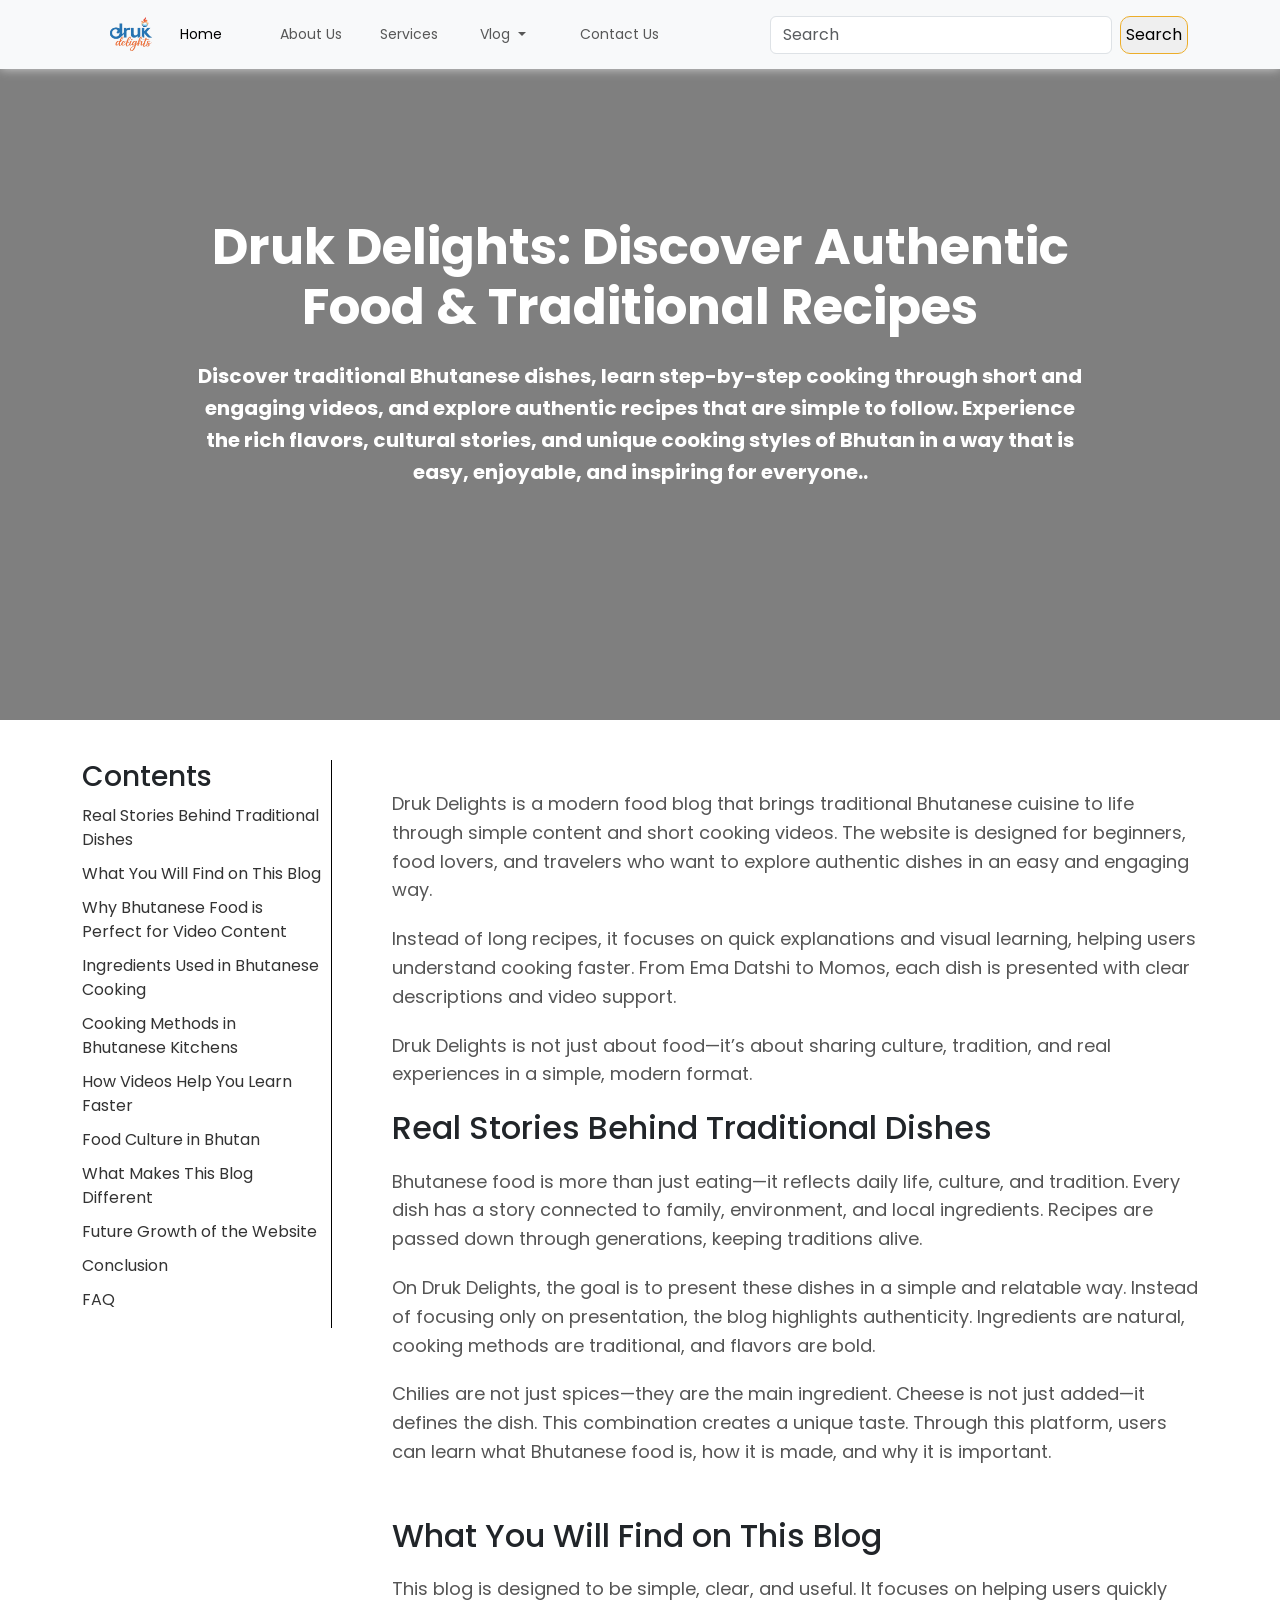
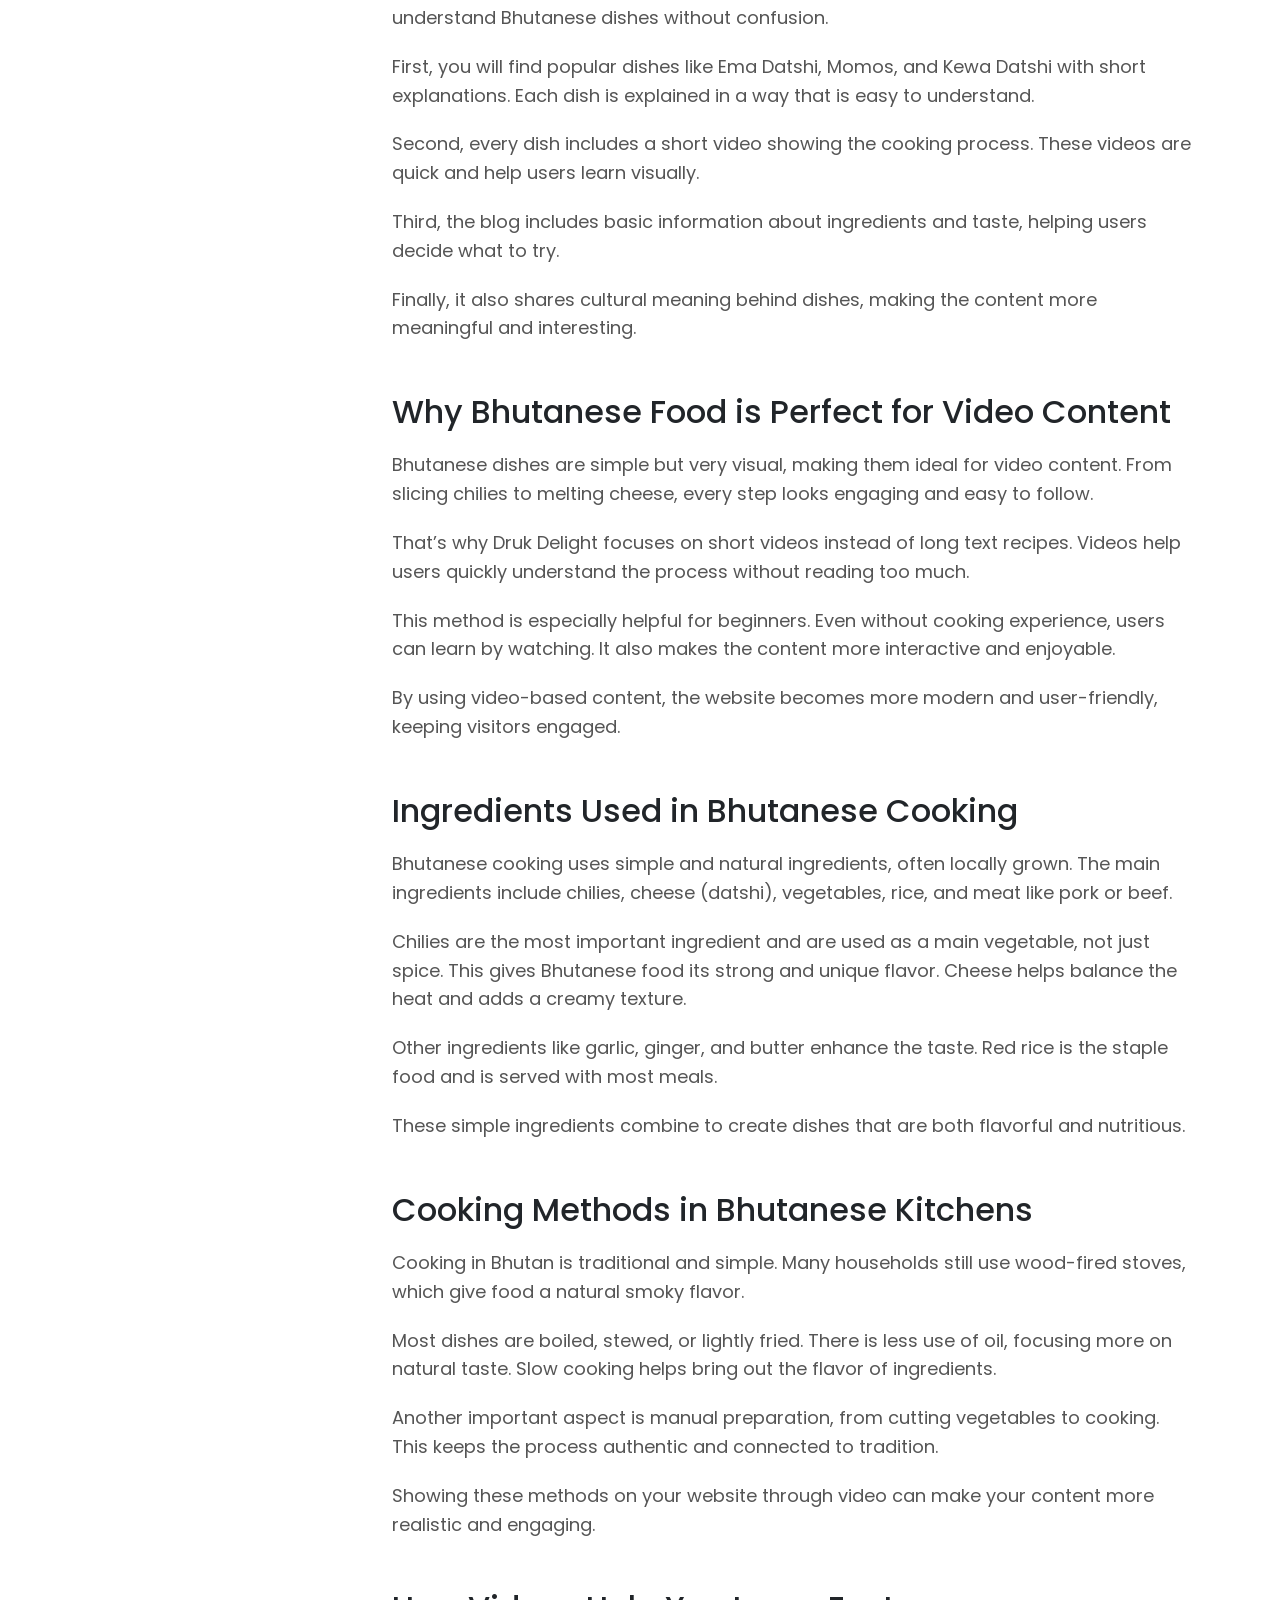
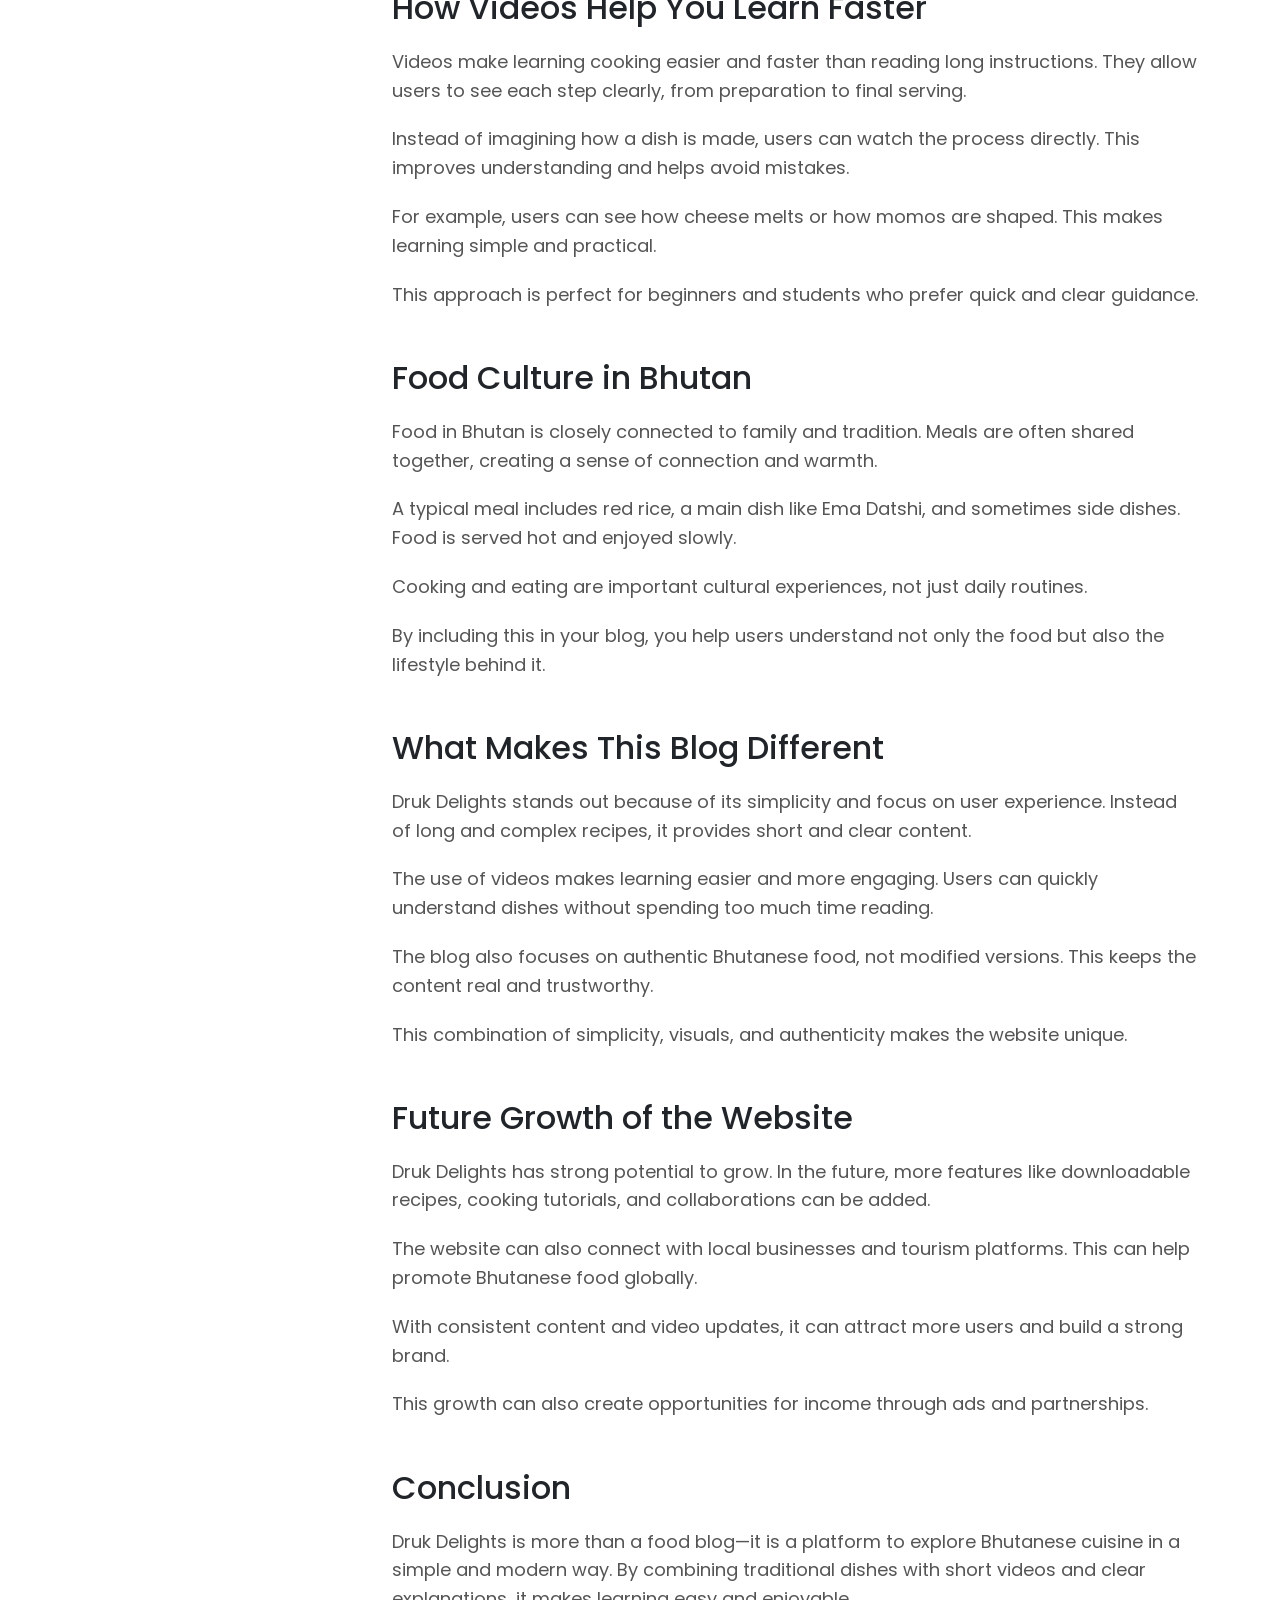
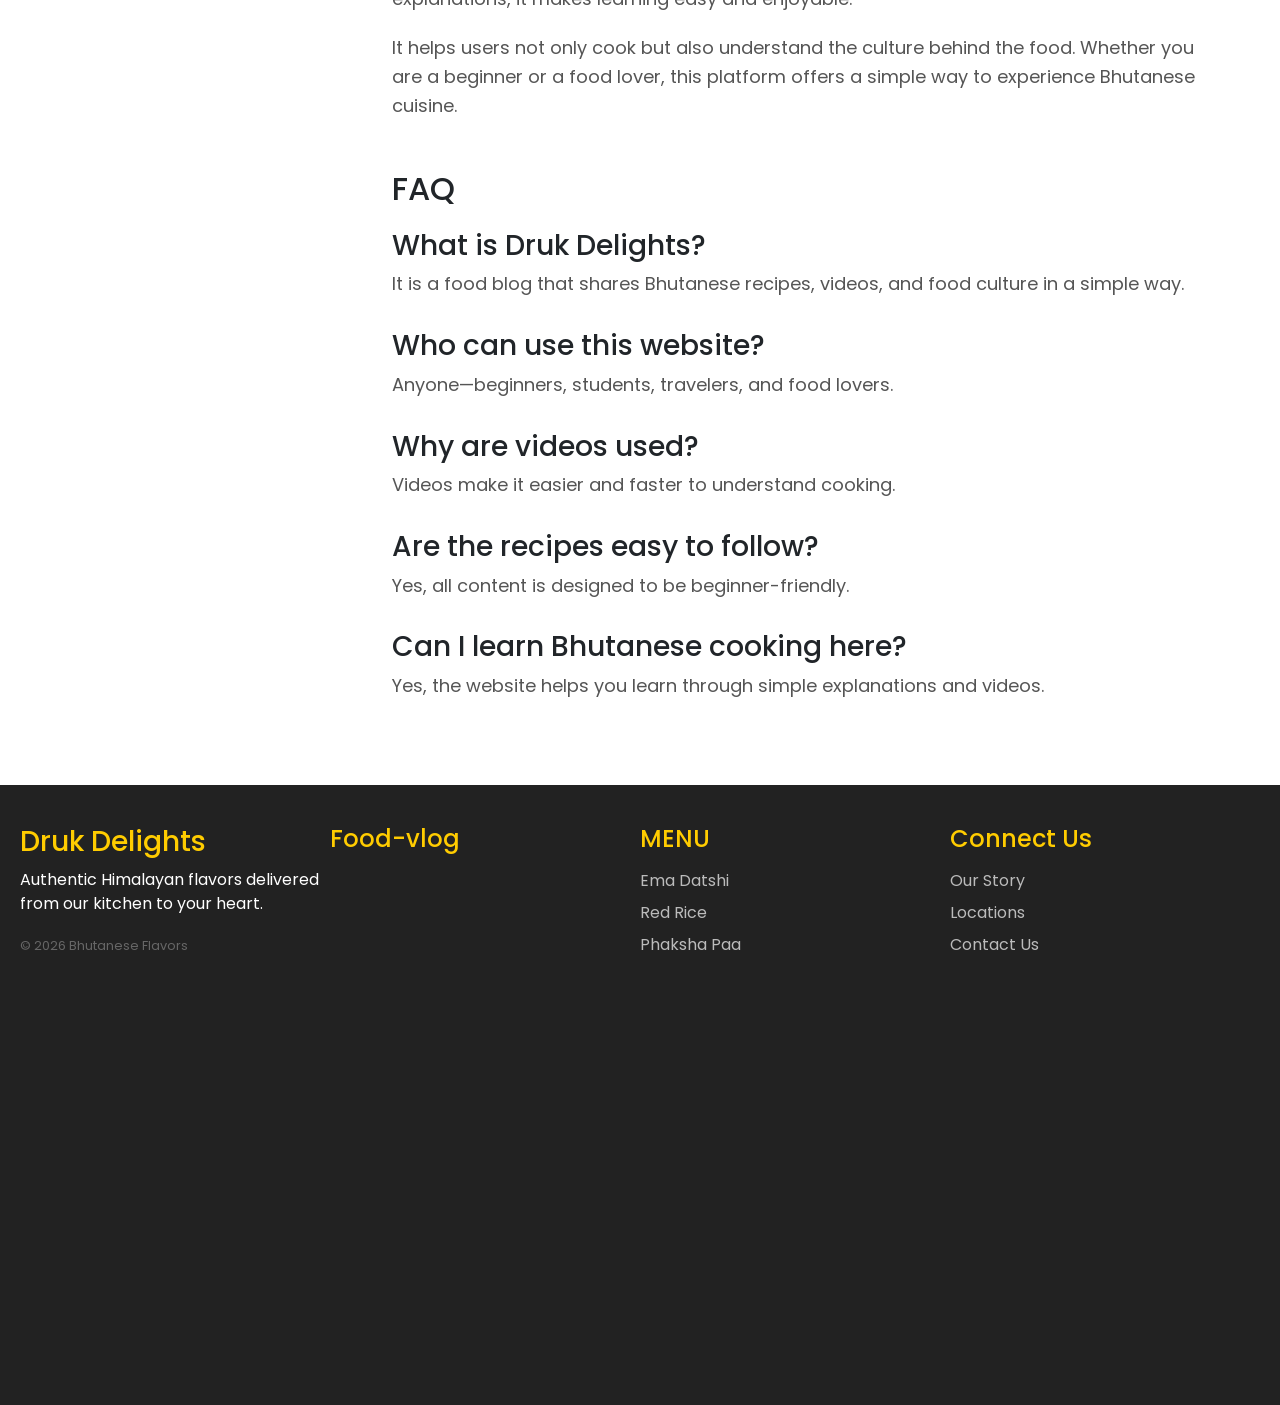
<file: content.html>
<!DOCTYPE html>
<html lang="en">
<head>
    <meta charset="UTF-8">
    <meta name="viewport" content="width=device-width, initial-scale=1.0">
    <title>Druk Delights</title>
    <!-- Fav icon -->
     <link rel="icon" type="image/x-icon" href="img/group_4_logo.png">
     <!-- Bootstraps -->
      <link href="https://cdn.jsdelivr.net/npm/bootstrap@5.3.2/dist/css/bootstrap.min.css" rel="stylesheet" integrity="sha384-T3c6CoIi6uLrA9TneNEoa7RxnatzjcDSCmG1MXxSR1GAsXEV/Dwwykc2MPK8M2HN" crossorigin="anonymous">
     
    <!-- css link -->
    <link rel="stylesheet" href="CSS/content.css">


</head>
<body>
    
    <!-- header -->
     <div class="top-line"></div>
    <nav class="navbar navbar-expand-lg bg-body-tertiary" style="position: fixed; z-index: 1000; width: 100%; box-shadow: 0 0 10px lightgray; padding-left: 80px; padding-right: 80px;">
        <div class="container-fluid">
             <img src="img/group_4_logo.png" alt="Logo" style="width: 80px;">
            <button class="navbar-toggler" type="button" data-bs-toggle="collapse" data-bs-target="#navbarSupportedContent" aria-controls="navbarSupportedContent" aria-expanded="false" aria-label="Toggle navigation">
            <span class="navbar-toggler-icon"></span>
            </button>
            <div class="collapse navbar-collapse" id="navbarSupportedContent">
            <ul class="navbar-nav me-auto mb-2 mb-lg-0">
                <li class="nav-item">
                <a class="nav-link active" aria-current="page" href="index.html">Home</a>
                </li>
                <li class="nav-item">
                <a class="nav-link" href="about.html">About Us</a>
                </li>
                <li class="nav-item">
                <a class="nav-link" href="services.html">Services</a>
                </li>
                <li class="nav-item dropdown">
                <a class="nav-link dropdown-toggle" href="#" role="button" data-bs-toggle="dropdown" aria-expanded="false">
                    Vlog
                </a>
                <ul class="dropdown-menu">
                    <li><a class="dropdown-item" href="vlog.html">Vlog</a></li>
                    <li><a class="dropdown-item" href="#">Contents</a></li>
                    <li><hr class="dropdown-divider"></li>
                    <li><a class="dropdown-item" href="game.html  ">Games</a></li>
                </ul>
                </li>
                <li class="nav-item">
                <a class="nav-link" href="contact.html" class="active">Contact Us</a>
                </li>
                <!-- <li class="nav-item">
                <a class="nav-link disabled" aria-disabled="true">Disabled</a>
                </li> -->
            </ul>
            <form class="d-flex" role="search">
                <input class="form-control me-2" type="search" placeholder="Search" aria-label="Search"/>
                <button type="submit">Search</button>
            </form>
            </div>
        </div>
    </nav>
    <!-- header -->

    <section class="bodySection">

        <div class="blog-text-container">
            <h1>Druk Delights: Discover Authentic Food & Traditional Recipes</h1>
            <p>Discover traditional Bhutanese dishes, learn step-by-step cooking through short and engaging videos, and explore authentic recipes that are simple to follow. Experience the rich flavors, cultural stories, and unique cooking styles of Bhutan in a way that is easy, enjoyable, and inspiring for everyone..</p>
        </div>

        <div class="container">
            <!-- LEFT SIDE (Table of Contents) -->
            <div class="sidebar">
                <h3>Contents</h3>
                <ul>
                    <li><a href="#overview">Real Stories Behind Traditional Dishes</a></li>
                    <li><a href="#stories">What You Will Find on This Blog</a></li>
                    <li><a href="#videos">Why Bhutanese Food is Perfect for Video Content</a></li>
                    <li><a href="#ingredients">Ingredients Used in Bhutanese Cooking</a></li>
                    <li><a href="#cooking">Cooking Methods in Bhutanese Kitchens</a></li>
                    <li><a href="#help">How Videos Help You Learn Faster</a></li>
                    <li><a href="#culture">Food Culture in Bhutan</a></li>
                    <li><a href="#different">What Makes This Blog Different</a></li>
                    <li><a href="#future">Future Growth of the Website</a></li>
                    <li><a href="#conclusion">Conclusion</a></li>
                    <li><a href="#FAQ">FAQ</a></li>
                </ul>
            </div>


            <!-- RIGHT SIDE (Content) -->
            <div class="content">
                <p class="para">Druk Delights is a modern food blog that brings traditional Bhutanese cuisine to life through simple content and short cooking videos. The website is designed for beginners, food lovers, and travelers who want to explore authentic dishes in an easy and engaging way.</p>
                <p class="para">Instead of long recipes, it focuses on quick explanations and visual learning, helping users understand cooking faster. From Ema Datshi to Momos, each dish is presented with clear descriptions and video support.</p>
                <p class="para">Druk Delights is not just about food—it’s about sharing culture, tradition, and real experiences in a simple, modern format.</p>

                <section id="overview">
                    <h2>Real Stories Behind Traditional Dishes</h2>
                    <p class="para">Bhutanese food is more than just eating—it reflects daily life, culture, and tradition. Every dish has a story connected to family, environment, and local ingredients. Recipes are passed down through generations, keeping traditions alive.</p>
                    <p class="para">On Druk Delights, the goal is to present these dishes in a simple and relatable way. Instead of focusing only on presentation, the blog highlights authenticity. Ingredients are natural, cooking methods are traditional, and flavors are bold.</p>
                    <p class="para">Chilies are not just spices—they are the main ingredient. Cheese is not just added—it defines the dish. This combination creates a unique taste. Through this platform, users can learn what Bhutanese food is, how it is made, and why it is important.</p>
                </section>

                <section id="stories">
                    <h2>What You Will Find on This Blog</h2>
                    <p class="para">This blog is designed to be simple, clear, and useful. It focuses on helping users quickly understand Bhutanese dishes without confusion.</p>
                    <p class="para">First, you will find popular dishes like Ema Datshi, Momos, and Kewa Datshi with short explanations. Each dish is explained in a way that is easy to understand.</p>
                    <p class="para">Second, every dish includes a short video showing the cooking process. These videos are quick and help users learn visually.</p>
                    <p class="para">Third, the blog includes basic information about ingredients and taste, helping users decide what to try.</p>
                    <p class="para">Finally, it also shares cultural meaning behind dishes, making the content more meaningful and interesting.</p>
                </section>

                <section id="videos">
                    <h2>Why Bhutanese Food is Perfect for Video Content</h2>
                    <p class="para">Bhutanese dishes are simple but very visual, making them ideal for video content. From slicing chilies to melting cheese, every step looks engaging and easy to follow.</p>
                    <p class="para">That’s why Druk Delight focuses on short videos instead of long text recipes. Videos help users quickly understand the process without reading too much.</p>
                    <p class="para">This method is especially helpful for beginners. Even without cooking experience, users can learn by watching. It also makes the content more interactive and enjoyable.</p>
                    <p class="para">By using video-based content, the website becomes more modern and user-friendly, keeping visitors engaged.</p>
                </section>

                <section id="ingredients">
                    <h2>Ingredients Used in Bhutanese Cooking</h2>
                    <p class="para">Bhutanese cooking uses simple and natural ingredients, often locally grown. The main ingredients include chilies, cheese (datshi), vegetables, rice, and meat like pork or beef.</p>
                    <p class="para">Chilies are the most important ingredient and are used as a main vegetable, not just spice. This gives Bhutanese food its strong and unique flavor. Cheese helps balance the heat and adds a creamy texture.</p>
                    <p class="para">Other ingredients like garlic, ginger, and butter enhance the taste. Red rice is the staple food and is served with most meals.</p>
                    <p class="para">These simple ingredients combine to create dishes that are both flavorful and nutritious.</p>
                </section>

                <section id="cooking">
                    <h2>Cooking Methods in Bhutanese Kitchens</h2>
                    <p class="para">Cooking in Bhutan is traditional and simple. Many households still use wood-fired stoves, which give food a natural smoky flavor.</p>
                    <p class="para">Most dishes are boiled, stewed, or lightly fried. There is less use of oil, focusing more on natural taste. Slow cooking helps bring out the flavor of ingredients.</p>
                    <p class="para">Another important aspect is manual preparation, from cutting vegetables to cooking. This keeps the process authentic and connected to tradition.</p>
                    <p class="para">Showing these methods on your website through video can make your content more realistic and engaging.</p>
                </section>

                <section id="help">
                    <h2>How Videos Help You Learn Faster</h2>
                    <p class="para">Videos make learning cooking easier and faster than reading long instructions. They allow users to see each step clearly, from preparation to final serving.</p>
                    <p class="para">Instead of imagining how a dish is made, users can watch the process directly. This improves understanding and helps avoid mistakes.</p>
                    <p class="para">For example, users can see how cheese melts or how momos are shaped. This makes learning simple and practical.</p>
                    <p class="para">This approach is perfect for beginners and students who prefer quick and clear guidance.</p>
                </section>

                <section id="culture">
                    <h2>Food Culture in Bhutan</h2>
                    <p class="para">Food in Bhutan is closely connected to family and tradition. Meals are often shared together, creating a sense of connection and warmth.</p>
                    <p class="para">A typical meal includes red rice, a main dish like Ema Datshi, and sometimes side dishes. Food is served hot and enjoyed slowly.</p>
                    <p class="para">Cooking and eating are important cultural experiences, not just daily routines.</p>
                    <p class="para">By including this in your blog, you help users understand not only the food but also the lifestyle behind it.</p>
                </section>

                <section id="different">
                    <h2>What Makes This Blog Different</h2>
                    <p class="para">Druk Delights stands out because of its simplicity and focus on user experience. Instead of long and complex recipes, it provides short and clear content.</p>
                    <p class="para">The use of videos makes learning easier and more engaging. Users can quickly understand dishes without spending too much time reading.</p>
                    <p class="para">The blog also focuses on authentic Bhutanese food, not modified versions. This keeps the content real and trustworthy.</p>
                    <p class="para">This combination of simplicity, visuals, and authenticity makes the website unique.</p>
                </section>

                <section id="future">
                    <h2>Future Growth of the Website</h2>
                    <p class="para">Druk Delights has strong potential to grow. In the future, more features like downloadable recipes, cooking tutorials, and collaborations can be added.</p>
                    <p class="para">The website can also connect with local businesses and tourism platforms. This can help promote Bhutanese food globally.</p>
                    <p class="para">With consistent content and video updates, it can attract more users and build a strong brand.</p>
                    <p class="para">This growth can also create opportunities for income through ads and partnerships.</p>
                </section>

                <section id="conclusion">
                    <h2>Conclusion</h2>
                    <p class="para">Druk Delights is more than a food blog—it is a platform to explore Bhutanese cuisine in a simple and modern way. By combining traditional dishes with short videos and clear explanations, it makes learning easy and enjoyable.</p>
                    <p class="para">It helps users not only cook but also understand the culture behind the food. Whether you are a beginner or a food lover, this platform offers a simple way to experience Bhutanese cuisine.</p>
                </section>

                <section id="FAQ">
                    <h2>FAQ</h2>
                    <h3>What is Druk Delights?</h3>
                    <p>It is a food blog that shares Bhutanese recipes, videos, and food culture in a simple way.</p>

                    <h3>Who can use this website?</h3>
                    <p>Anyone—beginners, students, travelers, and food lovers.</p>

                    <h3>Why are videos used?</h3>
                    <p>Videos make it easier and faster to understand cooking.</p>

                    <h3>Are the recipes easy to follow?</h3>
                    <p>Yes, all content is designed to be beginner-friendly.</p>

                    <h3>Can I learn Bhutanese cooking here?</h3>
                    <p>Yes, the website helps you learn through simple explanations and videos.</p>

                    
                </section>
            </div>
        </div>
        
    </section>

    <!--footer -->
    <footer class="footer">
  <div class="footer-container">
    
    <div class="footer-col">
      <h3 class="footer-logo">Druk Delights</h3>
      <p>Authentic Himalayan flavors delivered from our kitchen to your heart.</p>
      <p class="copyright">© 2026 Bhutanese Flavors</p>
    </div>


    <div class="footer-col">
      <h4>Food-vlog</h4>
      <ul>
      <video></video>
      </ul>
    </div>  

    <div class="footer-col">
      <h4>MENU</h4>
      <ul>
        <li><a href="#">Ema Datshi</a></li>
        <li><a href="#">Red Rice</a></li>
        <li><a href="#">Phaksha Paa</a></li>
      </ul>
    </div>
    
    <div class="footer-col">
      <h4>Connect Us</h4>
      <ul>
        <li><a href="#">Our Story</a></li>
        <li><a href="#">Locations</a></li>
        <li><a href="#">Contact Us</a></li>
      </ul>
    </div>
    <iframe src="https://www.google.com/maps/embed?pb=!1m18!1m12!1m3!1d3546.844193877005!2d91.51233037523693!3d27.25541547644456!2m3!1f0!2f0!3f0!3m2!1i1024!2i768!4f13.1!3m3!1m2!1s0x375c0b58198471bf%3A0x476c279e0beaddf6!2z4L2h4L284L2T4LyL4L2V4L204L2C4LyL4L2j4LyL4L2T4L2E4LyL4L2g4L2B4L284L2R4LyL4L2C4L2T4L2Y4LyL4L2C4L6y4L204LyL4L2Q4L2E4LyL4LyNIFlvbnBodWxhIERvbWVzdGljIEFpcnBvcnQ!5e0!3m2!1sen!2sbt!4v1773482329534!5m2!1sen!2sbt" width="600" height="450" style="border:0;" allowfullscreen="" loading="lazy" referrerpolicy="no-referrer-when-downgrade"></iframe>
  </div>
  
</footer>

    <!-- Bootstraps -->
     <script src="https://cdn.jsdelivr.net/npm/bootstrap@5.3.8/dist/js/bootstrap.bundle.min.js" integrity="sha384-FKyoEForCGlyvwx9Hj09JcYn3nv7wiPVlz7YYwJrWVcXK/BmnVDxM+D2scQbITxI" crossorigin="anonymous"></script>


    <script src="JS/content.js"></script>
</body>
</html>
</file>
<file: CSS/content.css>
@import url('https://fonts.googleapis.com/css2?family=Poppins:ital,wght@0,100;0,200;0,300;0,400;0,500;0,600;0,700;0,800;0,900;1,100;1,200;1,300;1,400;1,500;1,600;1,700;1,800;1,900&display=swap');
@import url("https://fonts.googleapis.com/css2?family=Poppins:wght@300;400;500;600;700&display=swap");

html {
    scroll-behavior: smooth;
}
*{
    margin: 0;
    padding: 0;
    box-sizing: border-box;
    font-family: 'Poppins', sans-serif;
}
/* top line */
.top-line {
  height: 5px;
  position: fixed;
  top: 0;
  border-radius: 100px;
  z-index: 2000;
  background: linear-gradient(to right, #ecad29, red);
  width: 100%;
  scale: 0 1;
  animation: top-line linear;
  animation-timeline: scroll();
  transform-origin: left;
}

@keyframes top-line {
  to {
    scale: 1 1;
  }
}
.container-fluid {
    width: 100%;
}
/* top line */


/* header */

.collapse ul.navbar-nav li {
    margin: 0 15px;
}
.collapse ul.navbar-nav li:hover {
    border-bottom: 3px solid #ecad29;
}
.d-flex button {
    border: 1px solid #ecad29;
    padding: 5px;
    border-radius: 10px;
}
.d-flex button:hover {
    color: white;
    background: #ecad29;
}
/* header */


/* Content page */
.blog-text-container {
    height: 80vh;
    background: linear-gradient(rgba(0,0,0,0.5), rgba(0,0,0,0.5)), url('https://i.pinimg.com/1200x/08/03/f8/0803f8b27d035300831f919432392583.jpg') center/cover no-repeat;
    color: white;
    padding: 8% 15%;
    display: flex;
    flex-direction: column;
    align-items: center;
    justify-content: center;
    text-align: center;
}

.blog-text-container h1 {
    font-size: 50px;
    font-weight: 700;
}

.blog-text-container p {
    color: white;
    font-size: 20px;
    margin-top: 15px;
    font-weight: 700;
}


/* Layout */
.container {
    display: flex;
    margin: auto;
    gap: 60px;
    padding-top: 40px;
}

/* Sidebar */
.sidebar {
    width: 250px;
    position: sticky;
    top: 50px;
    height: fit-content;
    border-right: 1px solid black;
    padding-right: 10px;
}

.sidebar h3 {
    margin-bottom: 10px;
}

.sidebar ul {
    list-style: none;
    padding: 0;
}

.sidebar ul li {
    margin-bottom: 10px;
}

.sidebar a {
    text-decoration: none;
    color: #333;
    transition: 0.3s;
}

.sidebar a:hover {
    color: #C45A3B;
}

/* Content */
.content {
    flex: 1;
    position: relative;
    top: 30px;
}

.para {
    margin-bottom: 20px;
}

section {
    margin-bottom: 50px;
}

section h2 {
    margin-bottom: 20px;
}

section p {
    color: #555;
    line-height: 1.6;
    font-size: 18px;
}

#FAQ p {
    padding-bottom: 14px;
}


/* footer */
.footer {
  background-color: #222;
  color: #fff;
  padding: 40px 20px;
  font-family: sans-serif;
}

.footer-container {
    height: 60vh;
    width: 100%;
  margin: 0 auto;
  display: flex;
  justify-content: space-between;
  flex-wrap: wrap; 
}

/* Columns */
.footer-col {
  flex: 1;
  min-width: 200px;
  margin-bottom: 20px;
}

.footer-col h4 {
  color: #ffcc00; 
  margin-bottom: 15px;
}


.footer-col ul {
  list-style: none;
  padding: 0;
}

.footer-col ul li {
  margin-bottom: 8px;
}

.footer-col a {
  color: #bbb;
  text-decoration: none;
  transition: 0.3s;
}

.footer-col a:hover {
  color: #fff;
  padding-left: 5px; 
}

.footer-logo {
  color: #ffcc00;
  margin-bottom: 10px;
}

.copyright {
  font-size: 0.8rem;
  color: #666;
  margin-top: 20px;
}

/* ipad */
@media (min-width: 1366px) {
    /* .navbar .container-fluid ul li {
        width: 100px;
        margin: 0;
    } */
    .navbar .container-fluid ul li a{
        font-size: 14px;
    }
    .footer-container {
        padding-top: 50px;
    }
    .footer {
        height: auto;
    }
    .footer-container {
        height: 400px;
    }
    .footer-container iframe {
        margin: 0 auto;
        height: 300px;
        width: 500px;
    }
}

@media  (min-width: 780px) , (max-width: 1024px) {
    .navbar .container-fluid ul li {
        width: 100px;
        margin: 0;
    }
    .navbar .container-fluid ul li a{
        font-size: 14px;
    }
    .footer-container iframe {
        height: 100px;
        margin: 0 auto;
    }
}


@media (max-width: 768px) {
    .footer-container iframe {
        width: 80%;
        height: 200px;
        margin: 0 auto;
    }
    
}

@media (max-width: 480px) {
    .navbar {
        padding: 3px 10px !important;
    }
    .container-fluid {
        justify-content: space-between !important;
    }
    div.blog-text-container {
        height: 60vh;
    }
    div.blog-text-container h1 {
        text-align: center;
        font-size: 30px;
    }
    div.blog-text-container p {
        display: none;
    }
    div.container div.sidebar {
        display: none;
    }
    div.container {
        padding: 20px;
    }
    .footer-container {
        font-size: 18px;
    }
    .footer-container div.footer-col {
        height: 50px;
    }
    .footer-container div.footer-col p:nth-child(2) {
        display: none;
    }
    .footer-container div.footer-col ul {
        display: flex;
        gap: 20px;
    }
    .footer-container .map {
        width: 400px;
    }
    .footer-container  iframe {
        width: 100%;
        height: 100px;
    }
}
</file>
